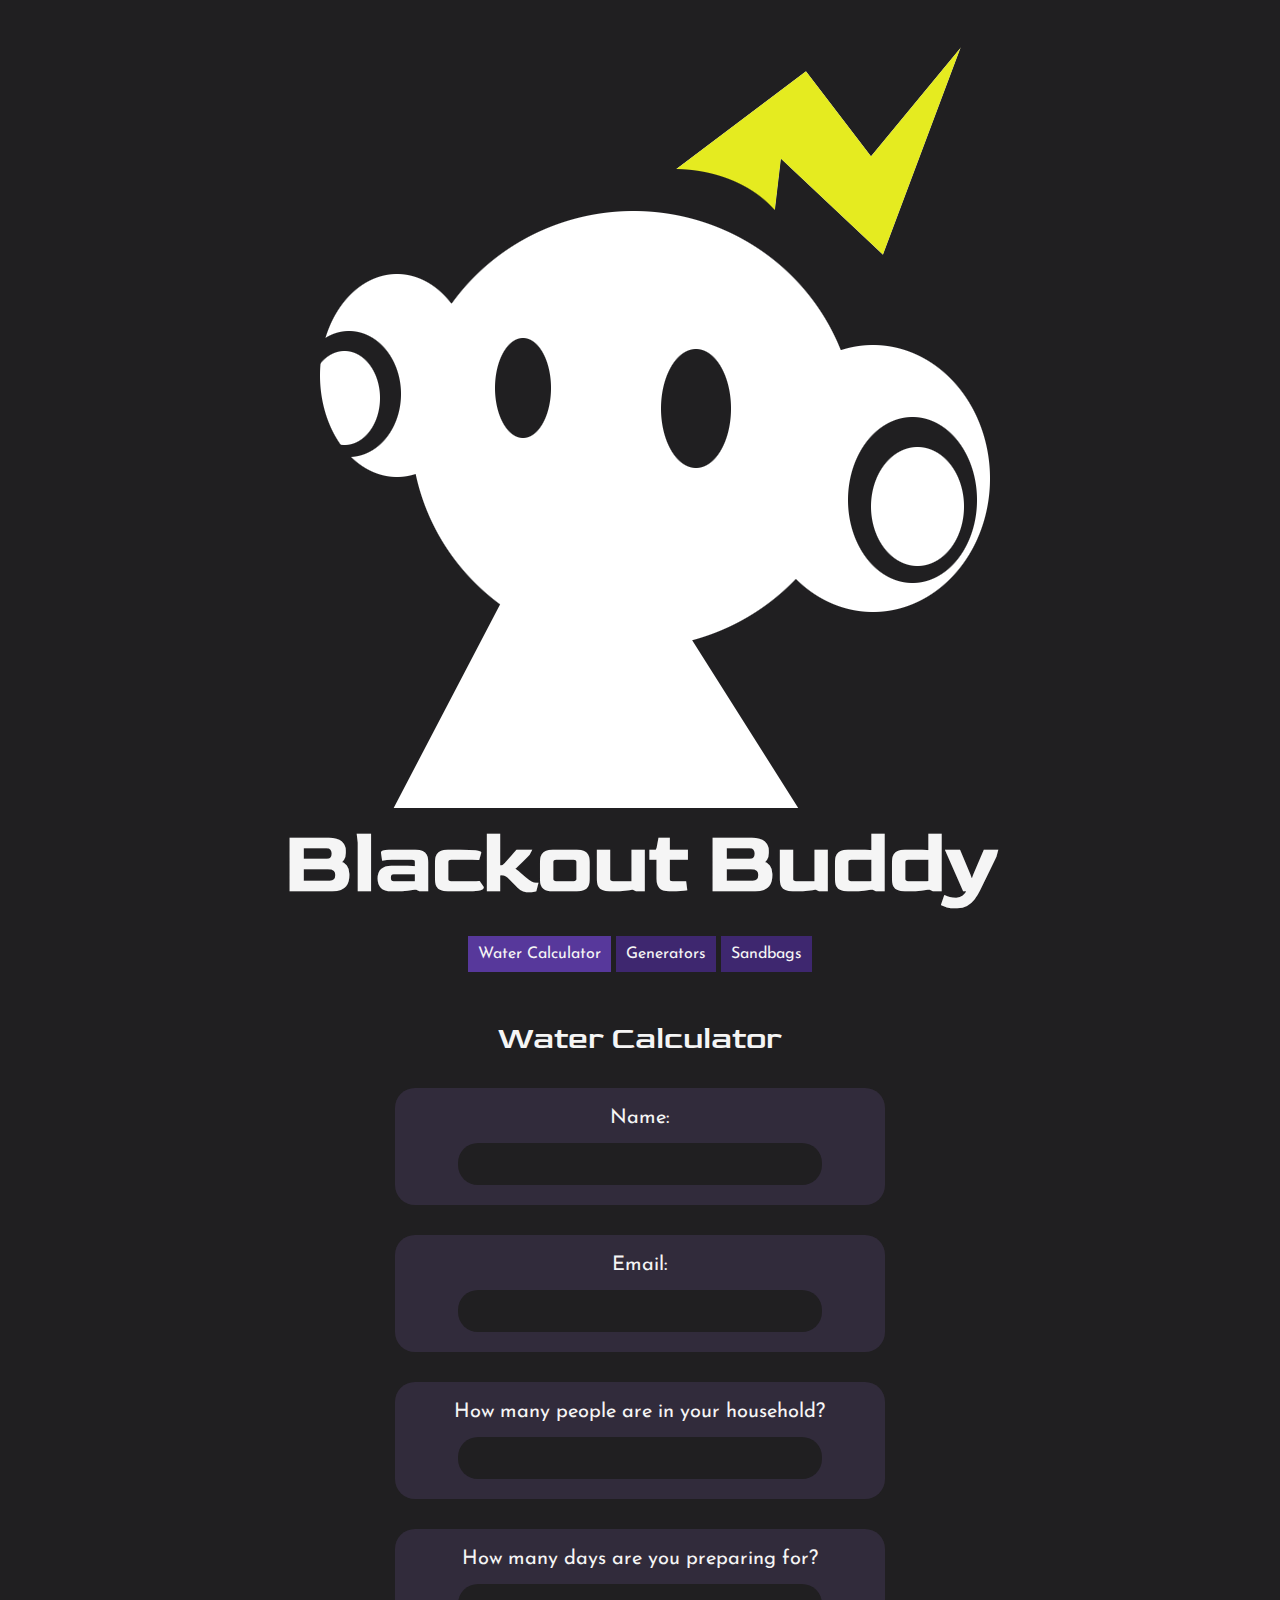
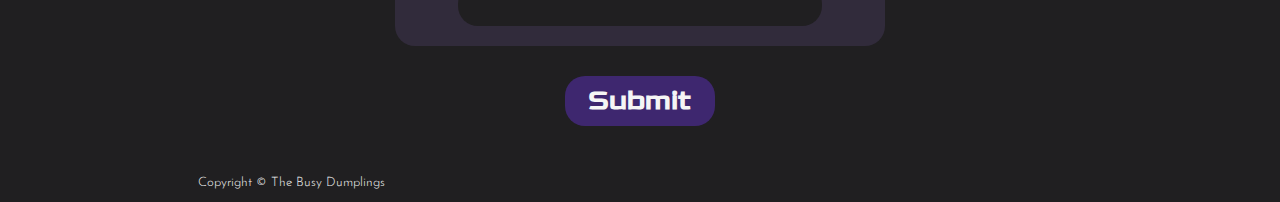
<file: index.html>
<!DOCTYPE html>
<html lang="en">
    <head>
        <meta name="viewport" content="width=device-width, initial-scale=1.0">
        <meta charset="utf-8">
        <link rel="shortcut icon" href="favicon.ico" type="image/x-icon">
        <link rel="stylesheet" href="css/main.css">
        <link rel="stylesheet" href="css/form.css">
        <title>Blackout Buddy</title>
        <script src="javascript/water_calc.js"></script> <!-- Link to your JavaScript file -->

    </head>
    <body>
        <header>
            <a href="index.html"><img id="logo" src="assets/images/blackoutbuddy.png" alt="Blackout Buddy Logo"></a>
            <h1><a href="index.html">Blackout Buddy</a></h1>
        </header>
        <nav class="navigation">
            <ul>
                <li><a id="active" href="index.html">Water Calculator</a></li>
                <li><a href="generators.html">Generators</a></li>
                <li><a href="sandbags.html">Sandbags</a></li>
            </ul>
        </nav>
        <main>
            <h2>Water Calculator</h2>
            <!--Form goes here-->
            <form id="water-form">
                <div class="question">
                    <label for="fname">Name:</label>
                    <input type="text" id="fname" name="fname">
                </div>
                <div class="question">
                    <label for="email">Email:</label>
                    <input type="email" id="email" name="email">
                </div>
                <div class="question">
                    <label for="people">How many people are in your household?</label>
                    <input type="number" name="people" id="people" max="30" min="1">
                </div>
                <div class="question">
                    <label for="days">How many days are you preparing for?</label>
                    <input type="number" name="days" id="days" max="30" min="1">
                </div>
                <button type="submit" class="button" id="submit">Submit</button>
            </form>
            <!-- Results container with styling -->
            <section id="results" style="display: none;" class="tips">
                <h2>Results</h2>
                <p id="result-message"></p>
                <button class="button">Download PDF</button>
                <button class="button">Send to Email</button> <!-- Paragraph for the personalized message -->
            </section>
        </main>
        <footer>
            <p>Copyright &copy; The Busy Dumplings</p>
        </footer>
    </body>
</html>
</file>
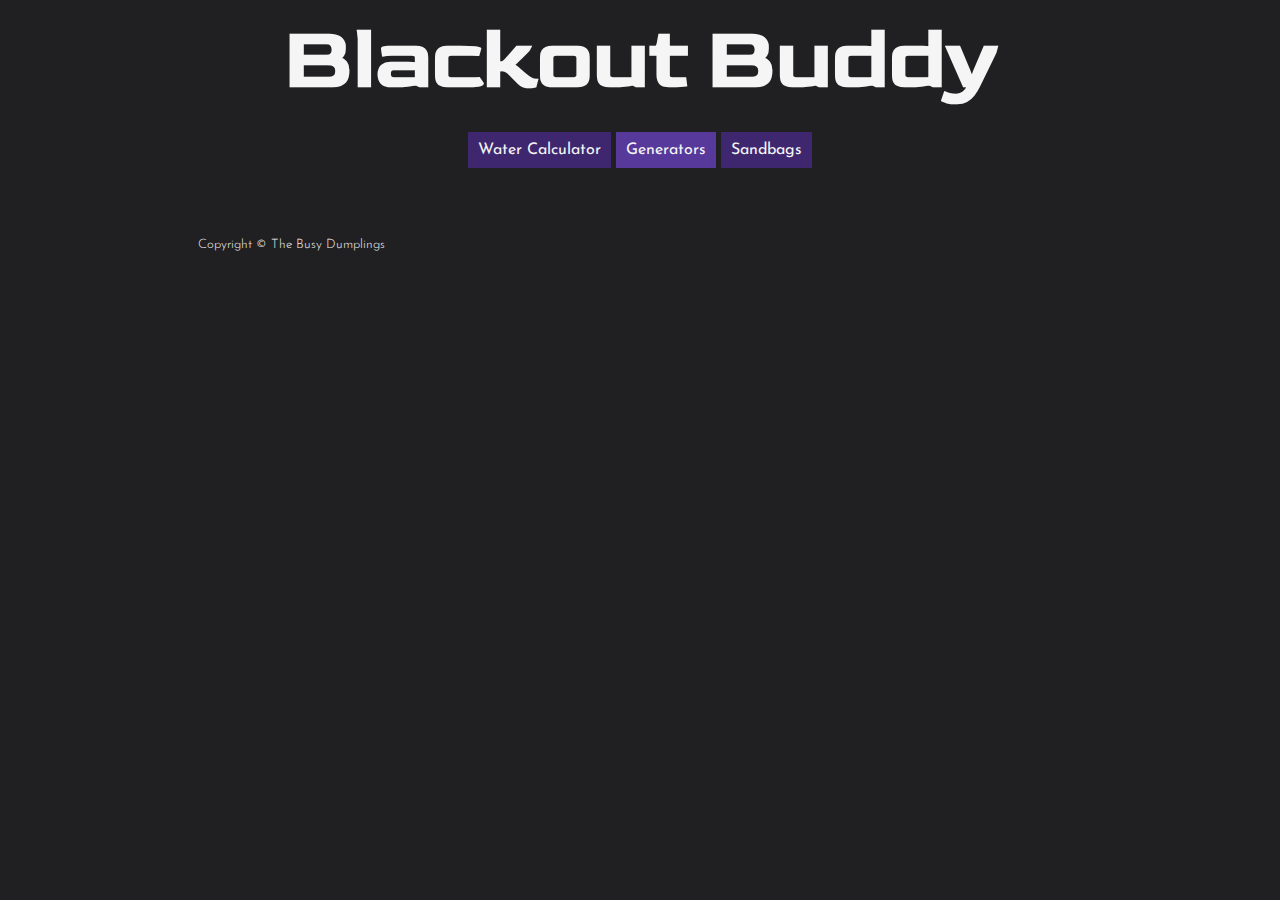
<file: generators.html>
<!DOCTYPE html>
<html lang="en">
    <head>
        <meta name="viewport" content="width=device-width, initial-scale=1.0">
        <meta http-equiv="Content-Type" content="text/html;charset=UTF-8">
        <link rel="stylesheet" href="css/main.css">
        <link rel="stylesheet" href="">
        <title>Blackout Buddy</title>
    </head>
    <body>
        <header>
            <h1><a href="index.html">Blackout Buddy</a></h1>
        </header>
        <nav>
            <ul>
                <li><a href="index.html">Water Calculator</a></li>
                <li><a id="active" href="generators.html">Generators</a></li>
                <li><a href="sandbags.html">Sandbags</a></li>
            </ul>
        </nav>
        <main>
            <h2></h2>
        </main>
        <footer>
            <p>Copyright &copy; The Busy Dumplings</p>
        </footer>
    </body>
</html>
</file>
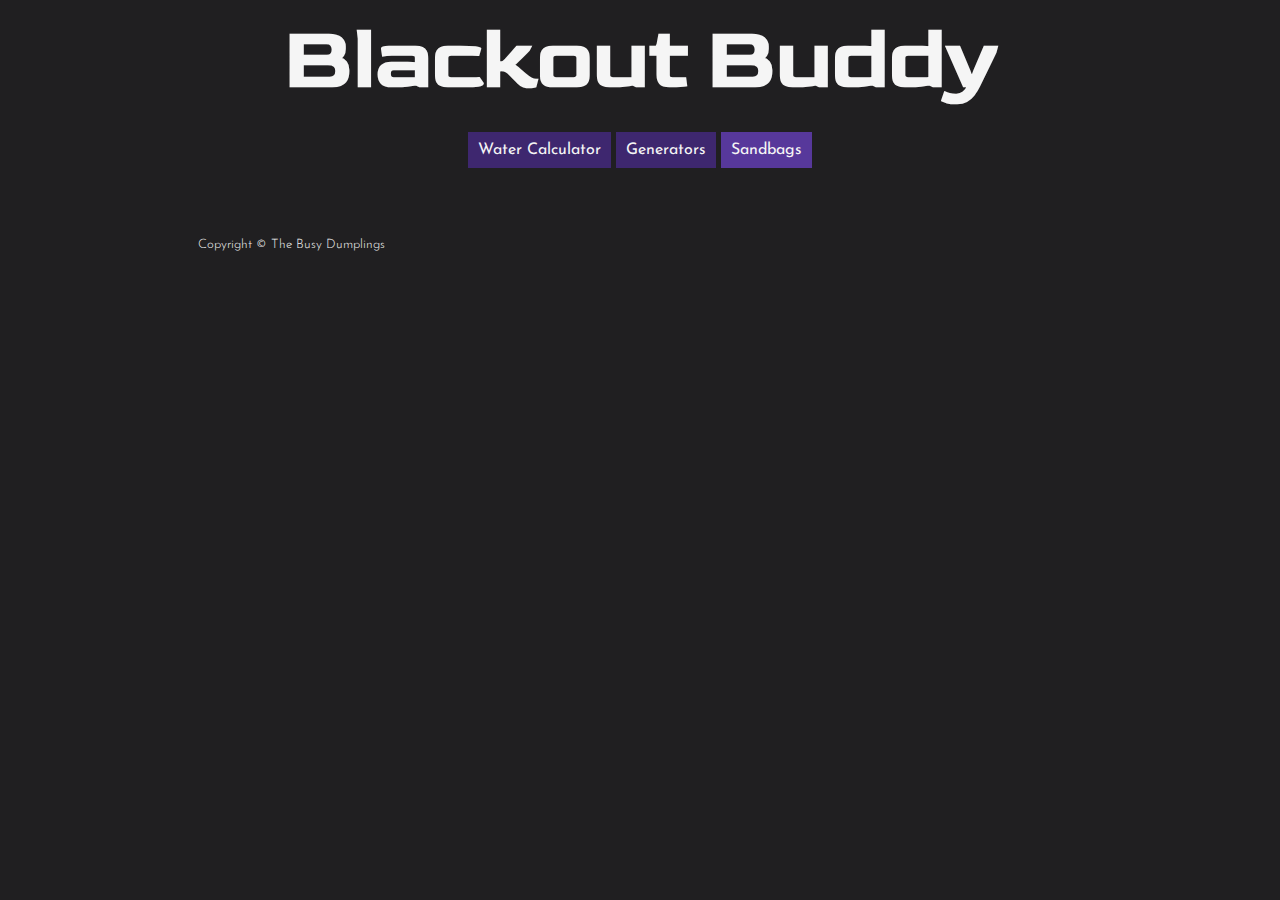
<file: sandbags.html>
<!DOCTYPE html>
<html>
    <head>
        <meta name="viewport" content="width=device-width, initial-scale=1.0">
        <meta http-equiv="Content-Type" content="text/html;charset=UTF-8">
        <link rel="stylesheet" href="css/main.css">
        <link rel="stylesheet" href="">
        <title>Blackout Buddy</title>
    </head>
    <body>
        <header>
            <h1><a href="index.html">Blackout Buddy</a></h1>
        </header>
        <nav>
            <ul>
                <li><a href="index.html">Water Calculator</a></li>
                <li><a href="generators.html">Generators</a></li>
                <li><a id="active" href="sandbags.html">Sandbags</a></li>
            </ul>
        </nav>
        <main>
            <h2></h2>
        </main>
        <footer>
            <p>Copyright &copy; The Busy Dumplings</p>
        </footer>
    </body>
</html>
</file>
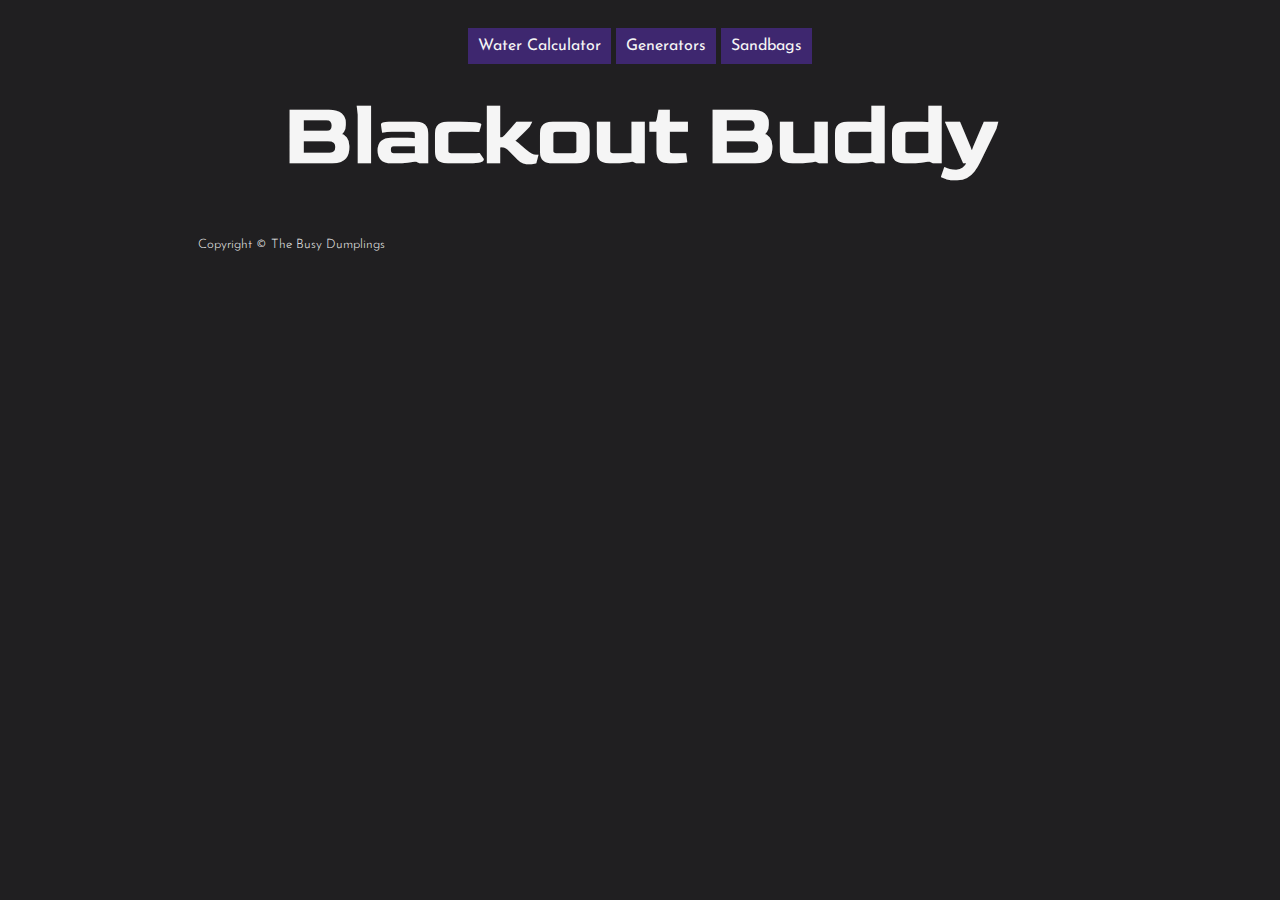
<file: template.html>
<!DOCTYPE html>
<html>
    <head>
        <meta name="viewport" content="width=device-width, initial-scale=1.0">
        <meta http-equiv="Content-Type" content="text/html;charset=UTF-8">
        <link rel="stylesheet" href="css/main.css">
        <link rel="stylesheet" href="">
        <title>Blackout Buddy</title>
    </head>
    <body>
        <nav>
            <ul>
                <li><a href="index.html">Water Calculator</a></li>
                <li><a href="generators.html">Generators</a></li>
                <li><a href="sandbags.html">Sandbags</a></li>
            </ul>
        </nav>
        <header>
            <h1><a href="index.html">Blackout Buddy</a></h1>
        </header>
        <main>
            <h2></h2>
        </main>
        <footer>
            <p>Copyright &copy; The Busy Dumplings</p>
        </footer>
    </body>
</html>
</file>
<file: css/main.css>
/*
COLOR PALETTE:
#201F21 - Raisin black
#002E63 - Berkeley blue
#42424C - Onyx
#011632 - Oxford blue
#433958 - English violet
*/
@font-face {
    font-family: Goldman;
    src: url(../assets/fonts/Goldman-Regular.ttf);
}
@font-face {
    font-family: JosefinSans;
    src: url(../assets/fonts/JosefinSans-VariableFont_wght.ttf);
}
body {
    background-color: #201F21;
    color: whitesmoke;
    font-family: JosefinSans;
}
header {
    text-align: center;
}
h1 {
    font-size: 65pt;
    margin: 0px auto;
}
h1 a {
    text-decoration: none;
    color: whitesmoke;
}
h1 a:hover {
    opacity: 0.7; 
}
h1, h2, h3 {
    font-family: Goldman;
}
h2 {
    font-size: 24pt;
    font-weight: normal;
    text-align: center;
}
h3 {
    font-size: 18pt;
}
ul {
    margin: 0px;
    padding: 0px;
}
nav {
    padding: 30px 0;
    text-align: center;
}
nav li {
    display: inline-block;
}
#active {
    color: whitesmoke;
    background-color: #57389b;
}
nav li a {
    padding: 10px;
    width: 500px;
    color: whitesmoke;
    text-decoration: none;
    text-align: center;
    background-color: #3e276f;
}
nav li a:hover {
    background-color: #57389b;
}
main, footer {
    margin: 0 auto;
    width: 70%;
    animation: fadeInAnimation ease 2s;
    animation-iteration-count: 1;
    animation-fill-mode: forwards;
}
@keyframes fadeInAnimation {
    0% {
        opacity: 0;
    }

    100% {
        opacity: 1;
    }
}
.content-wrap {
    margin: 0 auto;
    width: 500px;
}
.tips {
    margin: 30px auto;
    padding: 20px 20px;
    background-color: #312b3b;
    border-radius: 20px;
    max-width: 450px;
    width: 100%;
}
.tips h3 {
    padding-left: 10px;
}
.tips ul {
    padding: 0 30px
}
.tips p {
    line-height: 1.5em;
}
.tips img {
    height: 100%;
    width: 100%;
}
footer {
    margin-top: 50px;
    font-size: small;
    font-weight: 300;
}
@media screen and (max-width: 745px) {
    h1 {
        font-size: 10vw;
        margin: 30px 0;
    }
    h2 {
        font-size: 6vw;
    }
    nav {
        padding: 0;
    }
    nav li {
        display: block;
    }
    nav li a {
        margin: 10px auto;
        display: block;
        max-width: 300px;
        width: 100%;
    }
    .content-wrap {
        width: 100%;
    }
    main {
        width: 100%;
    }
    .tips {
        margin: 10px;
        width: 80vw;
    }
    footer {
        text-align: center;
    }
}
</file>
<file: css/form.css>
form label {
    display: block;
    padding-bottom: 15px;
    text-align: center;
    font-size: 15pt;
}
form input {
    display: block;
    margin: 0 auto;
    width: 80%;
    height: 40px;
    color: whitesmoke;
    background-color: #201F21;
    border: none;
    border-radius: 20px;
    font-family: JosefinSans;
    font-size: 20pt;
    text-align: center;
}
form .question {
    margin: 30px auto;
    padding: 20px;
    background-color: #312b3b;
    border-radius: 20px;
    max-width: 450px;
    width: 100%;
}
.button {
    display: flex;
    justify-content: center;
    align-items: center;
    margin: 30px auto;
    width: 150px;
    height: 50px;
    background: #3e276f;
    color: whitesmoke;
    border: none;
    border-radius: 20px;
    font-family: Goldman;
    font-size: 28px;
    font-weight: bold;
    cursor: pointer;
}
.button:hover {
    background-color: #57389b;
}
#results .button {
    font-size: 12pt;
}
#result-message {
    margin: 0 10px 23px 10px;
}

@media screen and (max-width: 745px) {
    form .question {
        width: 80vw;
    }
    form label {
        font-size: 4vw;
    }
}
</file>
